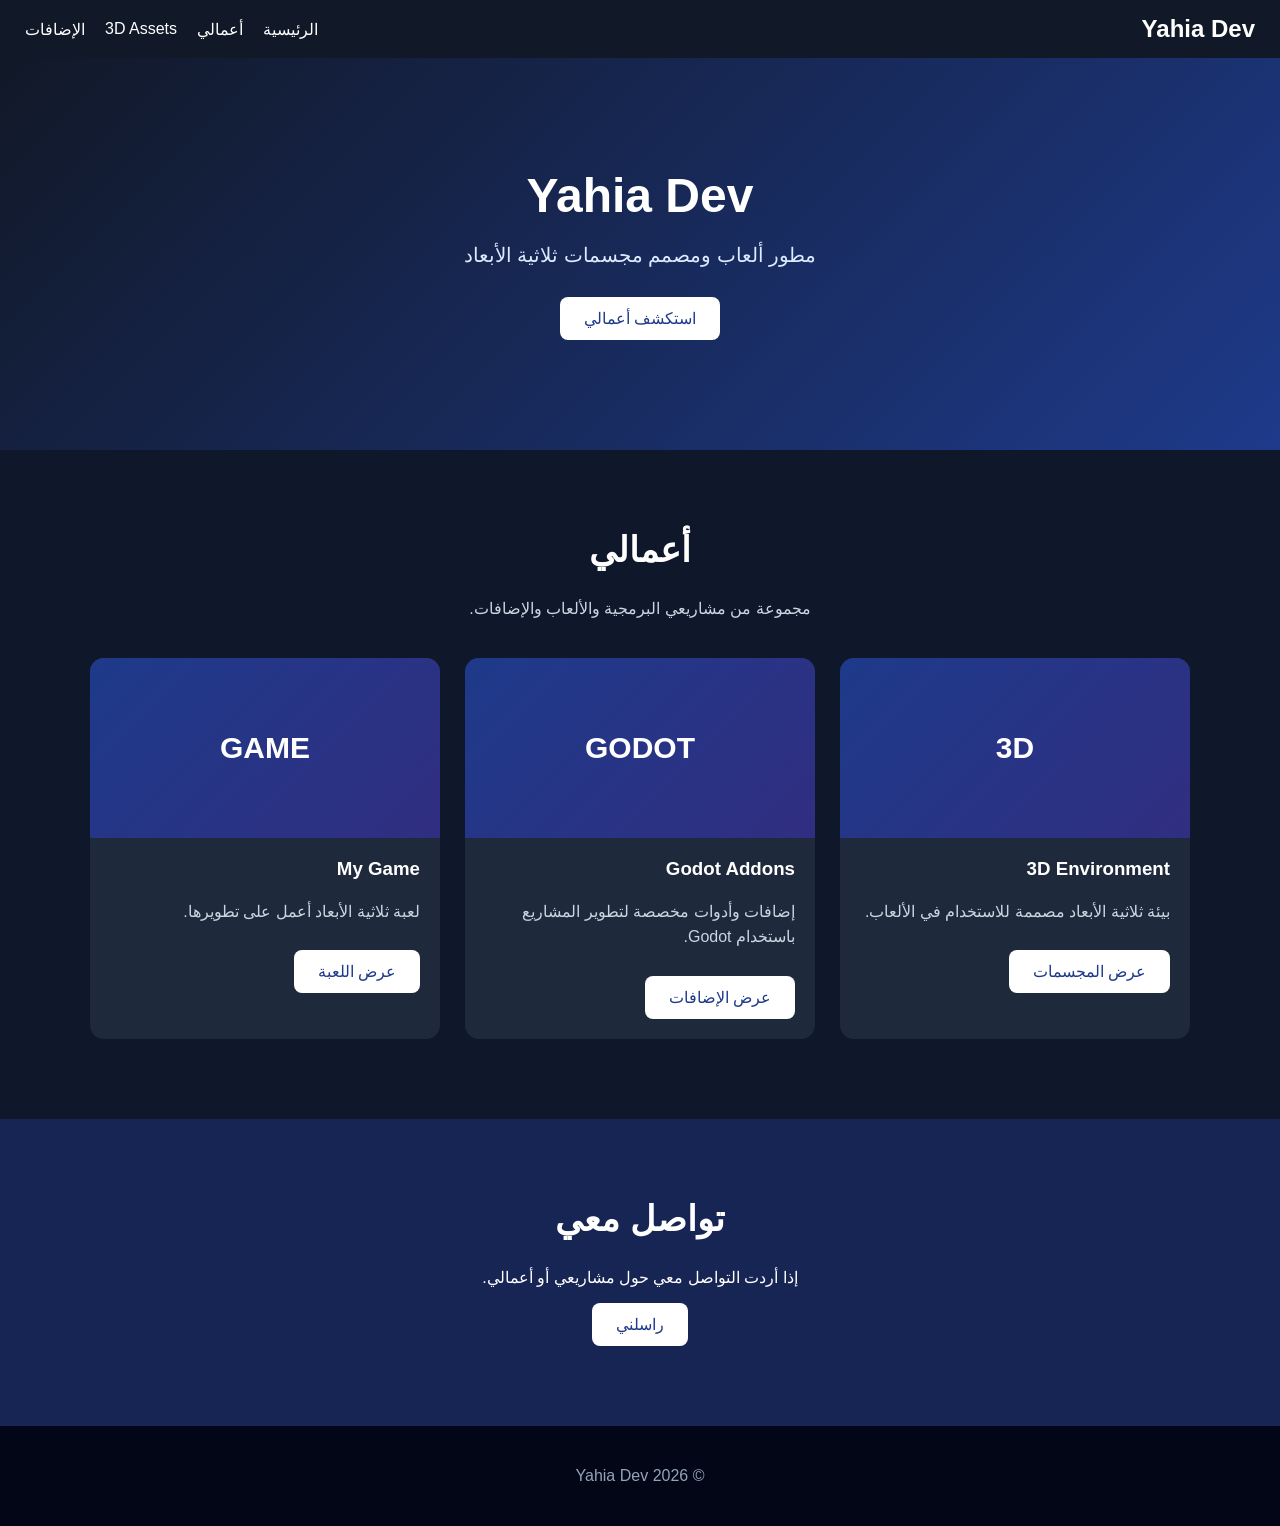
<file: index.html>
<!DOCTYPE html>
<html lang="ar" dir="rtl">

<head>
  <meta name="google-site-verification" content="vfwUVRsBxUQfYONx0gXPzMEaTf6m1ahRvTljLtHViu4" />
  <meta charset="UTF-8">
  <meta name="viewport" content="width=device-width, initial-scale=1.0">
  <title>Yahia Dev</title>
  <link rel="stylesheet" href="style.css">
</head>

<body>

<nav>
  <h2>Yahia Dev</h2>

  <div class="nav-links">
    <a href="index.html">الرئيسية</a>
    <a href="index.html#projects">أعمالي</a>
    <a href="assets.html">3D Assets</a>
    <a href="addons.html">الإضافات</a>
  </div>
</nav>

<section class="hero">

  <h1>Yahia Dev</h1>

  <p>
    مطور ألعاب ومصمم مجسمات ثلاثية الأبعاد
  </p>

  <a class="main-button" href="#projects">
    استكشف أعمالي
  </a>

</section>


<section class="projects" id="projects">

  <h2>أعمالي</h2>

  <p class="section-description">
    مجموعة من مشاريعي البرمجية والألعاب والإضافات.
  </p>

  <div class="cards">

    <div class="project-card">

      <div class="card-image">
        3D
      </div>

      <div class="card-content">

        <h3>3D Environment</h3>

        <p>
          بيئة ثلاثية الأبعاد مصممة للاستخدام في الألعاب.
        </p>

        <a href="assets.html">
          عرض المجسمات
        </a>

      </div>

    </div>


    <div class="project-card">

      <div class="card-image">
        GODOT
      </div>

      <div class="card-content">

        <h3>Godot Addons</h3>

        <p>
          إضافات وأدوات مخصصة لتطوير المشاريع باستخدام Godot.
        </p>

        <a href="addons.html">
          عرض الإضافات
        </a>

      </div>

    </div>


    <div class="project-card">

      <div class="card-image">
        GAME
      </div>

      <div class="card-content">

        <h3>My Game</h3>

        <p>
          لعبة ثلاثية الأبعاد أعمل على تطويرها.
        </p>

        <a href="#">
          عرض اللعبة
        </a>

      </div>

    </div>

  </div>

</section>


<section class="contact">

  <h2>تواصل معي</h2>

  <p>
    إذا أردت التواصل معي حول مشاريعي أو أعمالي.
  </p>

  <a class="main-button" href="mailto:example@email.com">
    راسلني
  </a>

</section>


<footer>

  <p>© 2026 Yahia Dev</p>

</footer>

</body>
</html>
</file>
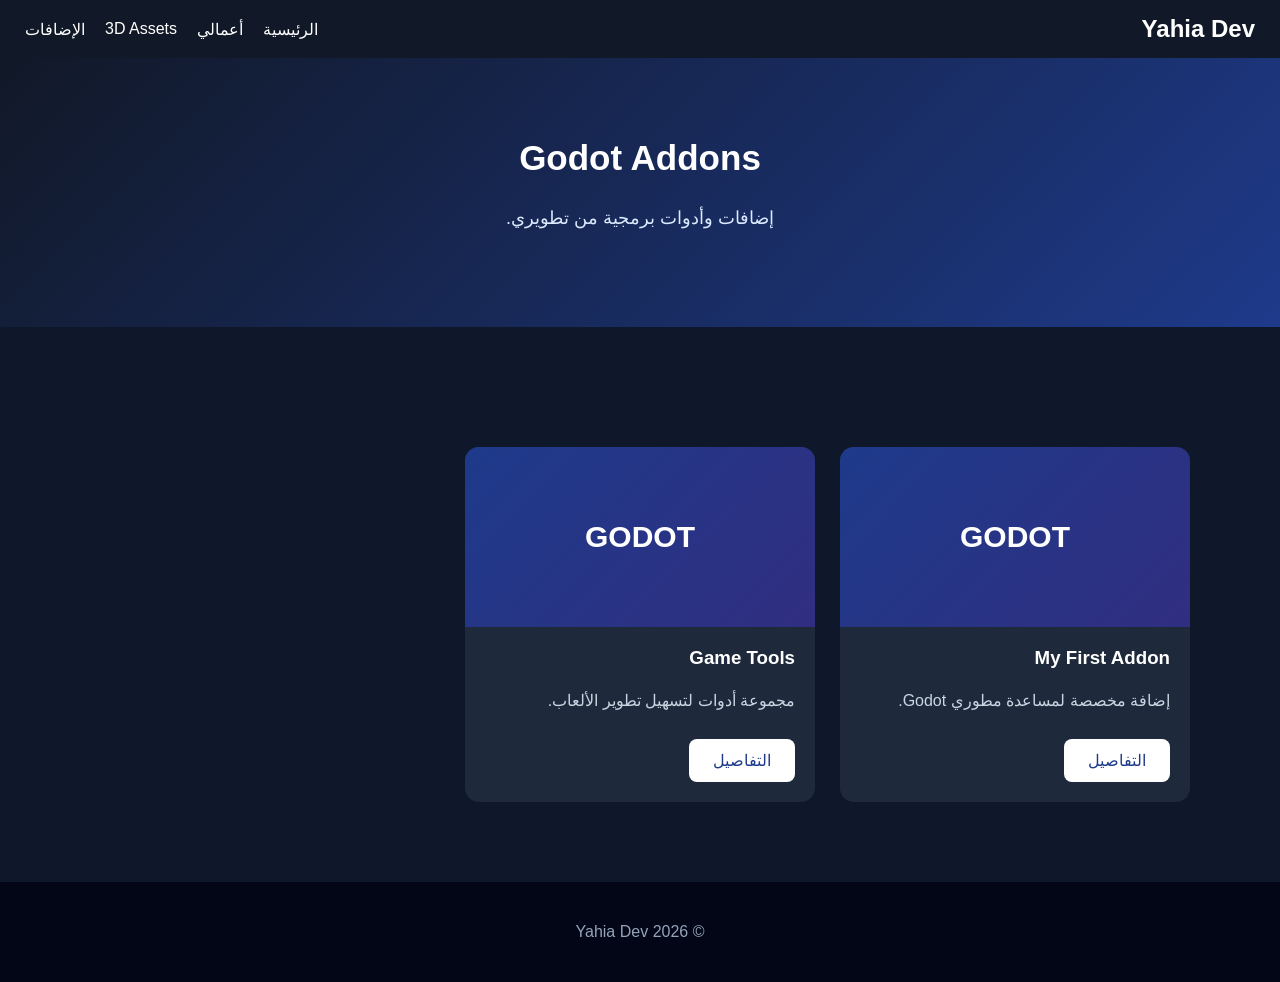
<file: addons.html>
<!DOCTYPE html>
<html lang="ar" dir="rtl">

<head>

  <meta charset="UTF-8">

  <meta name="viewport"
        content="width=device-width, initial-scale=1.0">

  <title>Godot Addons - Yahia Dev</title>

  <link rel="stylesheet" href="style.css">

</head>

<body>


<nav>

  <h2>Yahia Dev</h2>

  <div class="nav-links">

    <a href="index.html">الرئيسية</a>

    <a href="index.html#projects">أعمالي</a>

    <a href="assets.html">3D Assets</a>

    <a href="addons.html">الإضافات</a>

  </div>

</nav>


<section class="page-header">

  <h1>Godot Addons</h1>

  <p>
    إضافات وأدوات برمجية من تطويري.
  </p>

</section>


<section class="assets-page">

  <div class="cards">


    <div class="project-card">

      <div class="card-image">
        GODOT
      </div>

      <div class="card-content">

        <h3>My First Addon</h3>

        <p>
          إضافة مخصصة لمساعدة مطوري Godot.
        </p>

        <a href="#">
          التفاصيل
        </a>

      </div>

    </div>


    <div class="project-card">

      <div class="card-image">
        GODOT
      </div>

      <div class="card-content">

        <h3>Game Tools</h3>

        <p>
          مجموعة أدوات لتسهيل تطوير الألعاب.
        </p>

        <a href="#">
          التفاصيل
        </a>

      </div>

    </div>


  </div>

</section>


<footer>

  <p>© 2026 Yahia Dev</p>

</footer>


</body>
</html>
</file>
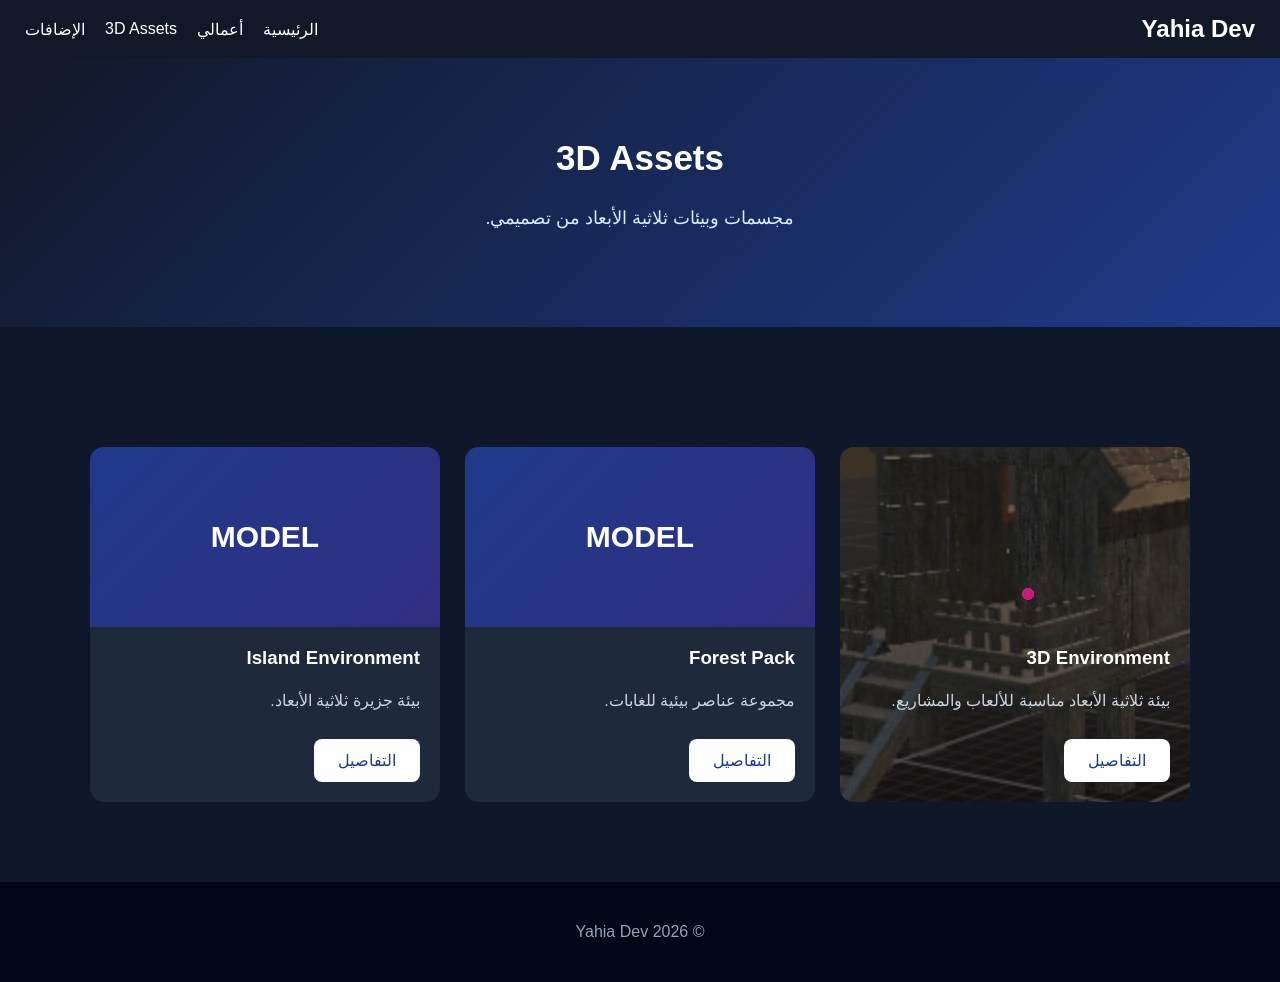
<file: assets.html>
<!DOCTYPE html>
<html lang="ar" dir="rtl">

<head>

  <meta charset="UTF-8">

  <meta name="viewport"
        content="width=device-width, initial-scale=1.0">

  <title>3D Assets - Yahia Dev</title>

  <link rel="stylesheet" href="style.css">

</head>

<body>


<nav>

  <h2>Yahia Dev</h2>

  <div class="nav-links">

    <a href="index.html">الرئيسية</a>

    <a href="index.html#projects">أعمالي</a>

    <a href="assets.html">3D Assets</a>

    <a href="addons.html">الإضافات</a>

  </div>

</nav>


<section class="page-header">

  <h1>3D Assets</h1>

  <p>
    مجسمات وبيئات ثلاثية الأبعاد من تصميمي.
  </p>

</section>


<section class="assets-page">

  <div class="cards">


    <div class="project-card">
      <div class="card-image">
  <img src="Screenshot_٢٠٢٦٠٧٠١-١٦٤٩١٦.jpg" alt="Village house">
      </div>

      

      <div class="card-content">

        <h3>3D Environment</h3>

        <p>
          بيئة ثلاثية الأبعاد مناسبة للألعاب والمشاريع.
        </p>

        <a href="#">
          التفاصيل
        </a>

      </div>

    </div>


    <div class="project-card">

      <div class="card-image">
        MODEL
      </div>

      <div class="card-content">

        <h3>Forest Pack</h3>

        <p>
          مجموعة عناصر بيئية للغابات.
        </p>

        <a href="#">
          التفاصيل
        </a>

      </div>

    </div>


    <div class="project-card">

      <div class="card-image">
        MODEL
      </div>

      <div class="card-content">

        <h3>Island Environment</h3>

        <p>
          بيئة جزيرة ثلاثية الأبعاد.
        </p>

        <a href="#">
          التفاصيل
        </a>

      </div>

    </div>


  </div>

</section>


<footer>

  <p>© 2026 Yahia Dev</p>

</footer>


</body>
</html>
</file>
<file: style.css>
* {
  box-sizing: border-box;
}

html {
  scroll-behavior: smooth;
}

body {
  margin: 0;

  font-family: Arial, sans-serif;

  background: #0f172a;

  color: white;
}


/* NAVIGATION */

nav {

  display: flex;

  justify-content: space-between;

  align-items: center;

  padding: 15px 25px;

  background: #111827;

  position: sticky;

  top: 0;

  z-index: 100;
}


nav h2 {

  margin: 0;

  color: white;
}


.nav-links {

  display: flex;

  align-items: center;

  gap: 20px;
}


nav a {

  color: white;

  text-decoration: none;

  transition: 0.2s;
}


nav a:hover {

  color: #60a5fa;
}


/* HERO */

.hero {

  text-align: center;

  padding: 110px 20px;

  background:

    linear-gradient(

      135deg,

      #111827,

      #1e3a8a

    );
}


.hero h1 {

  font-size: 48px;

  margin: 0 0 15px;
}


.hero p {

  font-size: 20px;

  color: #dbeafe;

  margin-bottom: 30px;
}


/* BUTTON */

.main-button,
.card-content a {

  display: inline-block;

  padding: 12px 24px;

  background: white;

  color: #1e3a8a;

  text-decoration: none;

  border-radius: 8px;

  transition: 0.2s;
}


.main-button:hover,
.card-content a:hover {

  transform: scale(1.05);
}


/* SECTIONS */

.projects,
.assets-page,
.contact {

  padding: 80px 20px;

  text-align: center;
}


.projects {

  background: #0f172a;
}


.contact {

  background: #172554;
}


.projects h2,
.page-header h1,
.contact h2 {

  font-size: 35px;

  margin-top: 0;
}


.section-description {

  color: #cbd5e1;
}


/* PAGE HEADER */

.page-header {

  text-align: center;

  padding: 80px 20px;

  background:

    linear-gradient(

      135deg,

      #111827,

      #1e3a8a

    );
}


.page-header p {

  color: #dbeafe;

  font-size: 18px;
}


/* CARDS */

.cards {

  max-width: 1100px;

  margin: 40px auto 0;

  display: grid;

  grid-template-columns:
    repeat(3, 1fr);

  gap: 25px;
}


.project-card {

  background: #1e293b;

  border-radius: 14px;

  overflow: hidden;

  text-align: right;

  transition: 0.2s;
}


.project-card:hover {

  transform: translateY(-5px);
}


.card-image {

  height: 180px;

  display: flex;

  justify-content: center;

  align-items: center;

  background:

    linear-gradient(

      135deg,

      #1e3a8a,

      #312e81

    );

  font-size: 30px;

  font-weight: bold;
}


.card-content {

  padding: 20px;
}


.card-content h3 {

  margin-top: 0;
}


.card-content p {

  color: #cbd5e1;

  line-height: 1.6;
}


.card-content a {

  margin-top: 10px;
}


/* FOOTER */

footer {

  padding: 25px;

  text-align: center;

  background: #020617;

  color: #94a3b8;
}


/* MOBILE */

@media (max-width: 700px) {

  nav {

    flex-direction: column;

    gap: 15px;

  }


  .nav-links {

    flex-wrap: wrap;

    justify-content: center;

    gap: 12px;

  }


  .hero {

    padding: 80px 20px;

  }


  .hero h1 {

    font-size: 38px;

  }


  .hero p {

    font-size: 17px;

  }


  .cards {

    grid-template-columns: 1fr;

  }


  .projects,
  .assets-page,
  .contact {

    padding: 60px 20px;

  }

}
</file>
